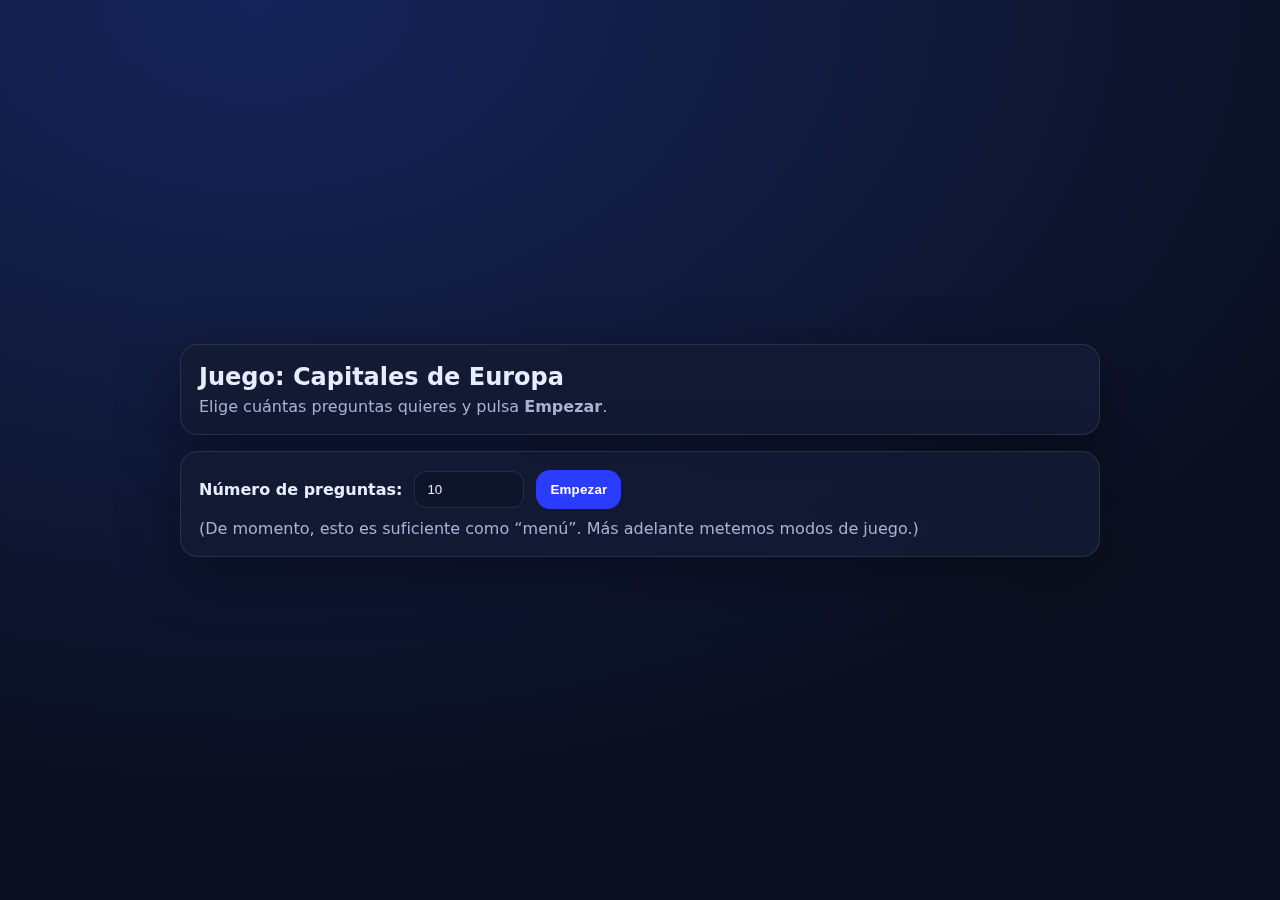
<file: docs/index.html>
<!doctype html>
<html lang="es">
<head>
  <meta charset="utf-8" />
  <meta name="viewport" content="width=device-width,initial-scale=1" />
  <title>Juego Capitales de Europa</title>
  <style>
    :root {
      --bg: #0b1020;
      --card: #121a33;
      --text: #e8ecff;
      --muted: #aab2d5;
      --ok: #1fda7a;
      --bad: #ff4d4d;
      --btn: #2a3cff;
      --btn2: #232b4d;
      --border: rgba(255,255,255,.10);
    }
    * { box-sizing: border-box; }
    body {
      margin: 0;
      font-family: system-ui, -apple-system, Segoe UI, Roboto, Ubuntu, Cantarell, "Helvetica Neue", Arial;
      background: radial-gradient(1200px 800px at 20% 0%, #16245a, var(--bg));
      color: var(--text);
      min-height: 100vh;
      display: grid;
      place-items: center;
      padding: 24px;
    }
    .app {
      width: min(920px, 100%);
      display: grid;
      gap: 16px;
    }
    .card {
      background: rgba(18, 26, 51, .92);
      border: 1px solid var(--border);
      border-radius: 18px;
      padding: 18px;
      box-shadow: 0 18px 60px rgba(0,0,0,.35);
      backdrop-filter: blur(8px);
    }
    h1 { margin: 0 0 6px; font-size: 24px; }
    .muted { color: var(--muted); }
    .row { display:flex; gap:12px; align-items:center; flex-wrap: wrap; }
    label { font-weight: 600; }
    input[type="number"]{
      width: 110px;
      padding: 10px 12px;
      border-radius: 12px;
      border: 1px solid var(--border);
      background: rgba(0,0,0,.15);
      color: var(--text);
      outline: none;
    }
    button {
      border: 0;
      border-radius: 14px;
      padding: 12px 14px;
      color: white;
      cursor: pointer;
      font-weight: 700;
      letter-spacing: .2px;
    }
    .primary { background: var(--btn); }
    .secondary { background: var(--btn2); border: 1px solid var(--border); }
    button:disabled { opacity: .55; cursor: not-allowed; }
    .gameTop {
      display:flex;
      justify-content: space-between;
      gap: 12px;
      align-items: center;
      flex-wrap: wrap;
    }
    .pill {
      padding: 6px 10px;
      border-radius: 999px;
      border: 1px solid var(--border);
      color: var(--muted);
      background: rgba(0,0,0,.12);
      font-weight: 650;
      font-size: 13px;
    }
    .question {
      margin-top: 12px;
      font-size: 20px;
      font-weight: 800;
    }
    .grid {
      margin-top: 14px;
      display: grid;
      grid-template-columns: repeat(2, minmax(0, 1fr));
      gap: 12px;
    }
    @media (max-width: 640px){
      .grid{ grid-template-columns: 1fr; }
    }
    .option {
      text-align: left;
      width: 100%;
      background: rgba(0,0,0,.12);
      border: 1px solid var(--border);
      padding: 14px 14px;
      border-radius: 16px;
      transition: transform .05s ease, border-color .15s ease;
    }
    .option:hover { transform: translateY(-1px); border-color: rgba(255,255,255,.22); }
    .option.ok { border-color: rgba(31,218,122,.85); background: rgba(31,218,122,.15); }
    .option.bad { border-color: rgba(255,77,77,.90); background: rgba(255,77,77,.14); }
    .feedback { margin-top: 12px; font-weight: 700; min-height: 22px; }
    .feedback.ok { color: var(--ok); }
    .feedback.bad { color: var(--bad); }

    table {
      width: 100%;
      border-collapse: collapse;
      overflow: hidden;
      border-radius: 14px;
      border: 1px solid var(--border);
    }
    th, td {
      padding: 10px 12px;
      border-bottom: 1px solid var(--border);
      text-align: left;
      vertical-align: top;
    }
    th { color: var(--muted); font-size: 13px; }
    tr:last-child td { border-bottom: 0; }
    .tag-ok { color: var(--ok); font-weight: 800; }
    .tag-bad { color: var(--bad); font-weight: 800; }

    .hidden { display: none; }
  </style>
</head>
<body>
  <div class="app">
    <div class="card">
      <h1>Juego: Capitales de Europa</h1>
      <div class="muted">Elige cuántas preguntas quieres y pulsa <b>Empezar</b>.</div>
    </div>

    <!-- Pantalla de inicio -->
    <div id="screenStart" class="card">
      <div class="row">
        <label for="numQuestions">Número de preguntas:</label>
        <input id="numQuestions" type="number" min="5" max="50" value="10" />
        <button id="btnStart" class="primary">Empezar</button>
      </div>
      <div class="muted" style="margin-top:10px;">
        (De momento, esto es suficiente como “menú”. Más adelante metemos modos de juego.)
      </div>
    </div>

    <!-- Pantalla de juego -->
    <div id="screenGame" class="card hidden">
      <div class="gameTop">
        <div class="row">
          <span id="pillProgress" class="pill">Pregunta 1/10</span>
          <span id="pillScore" class="pill">Aciertos: 0</span>
        </div>
        <button id="btnQuit" class="secondary">Salir</button>
      </div>

      <div id="questionText" class="question"></div>

      <div id="optionsGrid" class="grid"></div>

      <div id="feedback" class="feedback"></div>
    </div>

    <!-- Pantalla final -->
    <div id="screenEnd" class="card hidden">
      <div class="gameTop">
        <div>
          <div style="font-size:20px;font-weight:900;">Resultados</div>
          <div id="finalSummary" class="muted"></div>
        </div>
        <div class="row">
          <button id="btnPlayAgain" class="primary">Jugar otra vez</button>
          <button id="btnBackHome" class="secondary">Volver al inicio</button>
        </div>
      </div>

      <div style="margin-top:14px;">
        <table>
          <thead>
            <tr>
              <th>#</th>
              <th>País</th>
              <th>Tu respuesta</th>
              <th>Correcta</th>
              <th>Estado</th>
            </tr>
          </thead>
          <tbody id="resultsBody"></tbody>
        </table>
      </div>
    </div>
  </div>

<script>
/**
 * 1) PEGA AQUÍ TU LISTA REAL
 * Formato: { country: "España", capital: "Madrid" }
 */
const COUNTRIES = [
  { country: "España", capital: "Madrid" },
  { country: "Francia", capital: "París" },
  { country: "Italia", capital: "Roma" },
  { country: "Portugal", capital: "Lisboa" },
  { country: "Alemania", capital: "Berlín" },
  { country: "Países Bajos", capital: "Ámsterdam" },
  { country: "Bélgica", capital: "Bruselas" },
  { country: "Irlanda", capital: "Dublín" },
  { country: "Suecia", capital: "Estocolmo" },
  { country: "Noruega", capital: "Oslo" },
  { country: "Finlandia", capital: "Helsinki" },
  { country: "Austria", capital: "Viena" },
];

function shuffle(arr) {
  const a = arr.slice();
  for (let i = a.length - 1; i > 0; i--) {
    const j = Math.floor(Math.random() * (i + 1));
    [a[i], a[j]] = [a[j], a[i]];
  }
  return a;
}

function sample(arr, n) {
  return shuffle(arr).slice(0, n);
}

function clamp(n, min, max) {
  return Math.max(min, Math.min(max, n));
}

const el = (id) => document.getElementById(id);

const screenStart = el("screenStart");
const screenGame  = el("screenGame");
const screenEnd   = el("screenEnd");

const numQuestionsInput = el("numQuestions");
const btnStart = el("btnStart");
const btnQuit = el("btnQuit");

const pillProgress = el("pillProgress");
const pillScore = el("pillScore");
const questionText = el("questionText");
const optionsGrid = el("optionsGrid");
const feedback = el("feedback");

const finalSummary = el("finalSummary");
const resultsBody = el("resultsBody");
const btnPlayAgain = el("btnPlayAgain");
const btnBackHome = el("btnBackHome");

let game = null;

function showScreen(which) {
  screenStart.classList.add("hidden");
  screenGame.classList.add("hidden");
  screenEnd.classList.add("hidden");
  which.classList.remove("hidden");
}

function buildRoundOptions(correctCapital, allCapitals) {
  // 3 distractores que NO sean la correcta
  const distractors = sample(allCapitals.filter(c => c !== correctCapital), 3);
  return shuffle([correctCapital, ...distractors]);
}

function startGame() {
  if (COUNTRIES.length < 4) {
    alert("Necesitas al menos 4 países/capitales en la lista.");
    return;
  }

  const requested = Number(numQuestionsInput.value || 10);
  const N = clamp(requested, 5, 50);
  numQuestionsInput.value = N;

  const rounds = sample(COUNTRIES, Math.min(N, COUNTRIES.length));
  const allCapitals = COUNTRIES.map(x => x.capital);

  game = {
    total: rounds.length,
    idx: 0,
    score: 0,
    rounds,
    allCapitals,
    history: [], // {country, correct, chosen, isCorrect}
    locked: false
  };

  showScreen(screenGame);
  renderCurrentRound();
}

function renderCurrentRound() {
  feedback.textContent = "";
  feedback.className = "feedback";

  optionsGrid.innerHTML = "";

  const { idx, total, rounds, score, allCapitals } = game;
  const current = rounds[idx];

  pillProgress.textContent = `Pregunta ${idx + 1}/${total}`;
  pillScore.textContent = `Aciertos: ${score}`;

  questionText.textContent = `¿Cuál es la capital de ${current.country}?`;

  const options = buildRoundOptions(current.capital, allCapitals);

  options.forEach(cap => {
    const btn = document.createElement("button");
    btn.className = "option";
    btn.type = "button";
    btn.textContent = cap;
    btn.addEventListener("click", () => pickAnswer(cap));
    optionsGrid.appendChild(btn);
  });

  game.locked = false;
}

function pickAnswer(chosen) {
  if (!game || game.locked) return;
  game.locked = true;

  const current = game.rounds[game.idx];
  const correct = current.capital;
  const isCorrect = chosen === correct;

  // pintar botones
  const buttons = Array.from(optionsGrid.querySelectorAll("button.option"));
  for (const b of buttons) {
    const cap = b.textContent;
    b.disabled = true;

    if (cap === correct) b.classList.add("ok");
    if (!isCorrect && cap === chosen) b.classList.add("bad");
  }

  if (isCorrect) {
    game.score += 1;
    feedback.textContent = "✅ ¡Correcto!";
    feedback.classList.add("ok");
  } else {
    feedback.textContent = `❌ Incorrecto. La correcta es: ${correct}`;
    feedback.classList.add("bad");
  }

  game.history.push({
    country: current.country,
    correct,
    chosen,
    isCorrect
  });

  // pasar a la siguiente pregunta tras un pequeño delay
  setTimeout(() => {
    game.idx += 1;
    if (game.idx >= game.total) endGame();
    else renderCurrentRound();
  }, 3000);
}

function endGame() {
  showScreen(screenEnd);

  const { score, total, history } = game;
  finalSummary.textContent = `Has acertado ${score} de ${total}.`;

  resultsBody.innerHTML = "";
  history.forEach((h, i) => {
    const tr = document.createElement("tr");

    const tdN = document.createElement("td");
    tdN.textContent = String(i + 1);

    const tdCountry = document.createElement("td");
    tdCountry.textContent = h.country;

    const tdChosen = document.createElement("td");
    tdChosen.textContent = h.chosen;

    const tdCorrect = document.createElement("td");
    tdCorrect.textContent = h.correct;

    const tdStatus = document.createElement("td");
    tdStatus.textContent = h.isCorrect ? "OK" : "FALLO";
    tdStatus.className = h.isCorrect ? "tag-ok" : "tag-bad";

    tr.append(tdN, tdCountry, tdChosen, tdCorrect, tdStatus);
    resultsBody.appendChild(tr);
  });
}

function quitToHome() {
  game = null;
  showScreen(screenStart);
}

btnStart.addEventListener("click", startGame);
btnQuit.addEventListener("click", quitToHome);

btnPlayAgain.addEventListener("click", () => {
  // mantiene el N seleccionado
  startGame();
});

btnBackHome.addEventListener("click", quitToHome);

// Mostrar inicio por defecto
showScreen(screenStart);
</script>
</body>
</html>
</file>
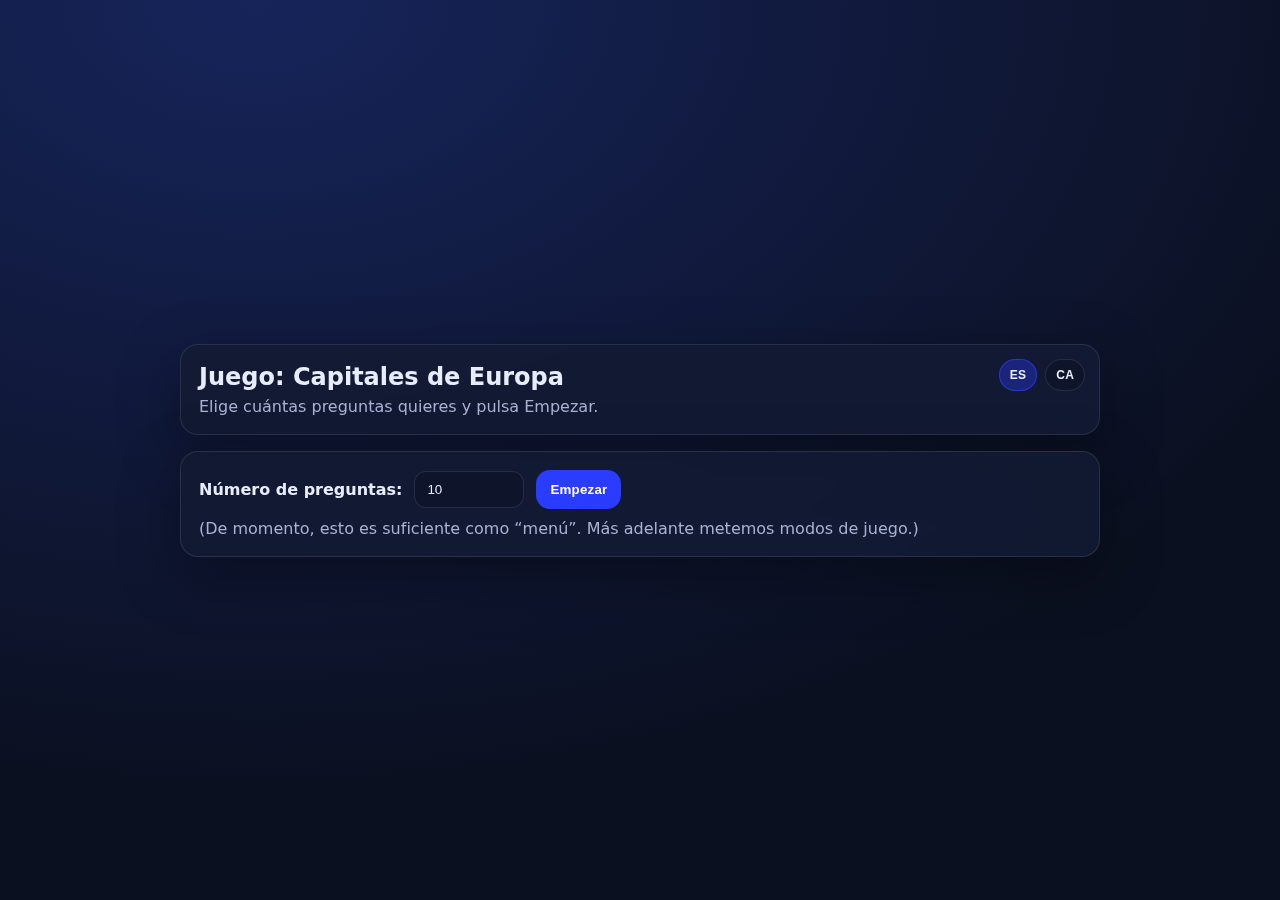
<file: docs/2.0/index.html>
<!doctype html>
<html lang="es">
<head>
  <meta charset="utf-8" />
  <meta name="viewport" content="width=device-width,initial-scale=1" />
  <title>Juego Capitales de Europa</title>
  <style>
    :root {
      --bg: #0b1020;
      --card: #121a33;
      --text: #e8ecff;
      --muted: #aab2d5;
      --ok: #1fda7a;
      --bad: #ff4d4d;
      --btn: #2a3cff;
      --btn2: #232b4d;
      --border: rgba(255,255,255,.10);
    }
    * { box-sizing: border-box; }
    body {
      margin: 0;
      font-family: system-ui, -apple-system, Segoe UI, Roboto, Ubuntu, Cantarell, "Helvetica Neue", Arial;
      background: radial-gradient(1200px 800px at 20% 0%, #16245a, var(--bg));
      color: var(--text);
      min-height: 100vh;
      display: grid;
      place-items: center;
      padding: 24px;
    }
    .app { width: min(920px, 100%); display: grid; gap: 16px; }

    .card {
      position: relative;
      background: rgba(18, 26, 51, .92);
      border: 1px solid var(--border);
      border-radius: 18px;
      padding: 18px;
      box-shadow: 0 18px 60px rgba(0,0,0,.35);
      backdrop-filter: blur(8px);
    }

    h1 { margin: 0 0 6px; font-size: 24px; }
    .muted { color: var(--muted); }
    .row { display:flex; gap:12px; align-items:center; flex-wrap: wrap; }
    label { font-weight: 600; }
    input[type="number"]{
      width: 110px;
      padding: 10px 12px;
      border-radius: 12px;
      border: 1px solid var(--border);
      background: rgba(0,0,0,.15);
      color: var(--text);
      outline: none;
    }

    button {
      border: 0;
      border-radius: 14px;
      padding: 12px 14px;
      color: white;
      cursor: pointer;
      font-weight: 700;
      letter-spacing: .2px;
    }
    .primary { background: var(--btn); }
    .secondary { background: var(--btn2); border: 1px solid var(--border); }
    button:disabled { opacity: .55; cursor: not-allowed; }

    .langSwitch {
      position: absolute;
      top: 14px;
      right: 14px;
      display: flex;
      gap: 8px;
    }
    .langBtn {
      padding: 8px 10px;
      border-radius: 999px;
      background: rgba(0,0,0,.15);
      border: 1px solid var(--border);
      color: var(--text);
      font-weight: 800;
      font-size: 12px;
    }
    .langBtn.active {
      background: rgba(42,60,255,.35);
      border-color: rgba(42,60,255,.75);
    }

    .gameTop {
      display:flex;
      justify-content: space-between;
      gap: 12px;
      align-items: center;
      flex-wrap: wrap;
    }
    .pill {
      padding: 6px 10px;
      border-radius: 999px;
      border: 1px solid var(--border);
      color: var(--muted);
      background: rgba(0,0,0,.12);
      font-weight: 650;
      font-size: 13px;
    }
    .question { margin-top: 12px; font-size: 20px; font-weight: 800; }

    .grid {
      margin-top: 14px;
      display: grid;
      grid-template-columns: repeat(2, minmax(0, 1fr));
      gap: 12px;
    }
    @media (max-width: 640px){
      .grid{ grid-template-columns: 1fr; }
    }

    .option {
      text-align: left;
      width: 100%;
      background: rgba(0,0,0,.12);
      border: 1px solid var(--border);
      padding: 14px 14px;
      border-radius: 16px;
      transition: transform .05s ease, border-color .15s ease;
    }
    .option:hover { transform: translateY(-1px); border-color: rgba(255,255,255,.22); }
    .option.ok { border-color: rgba(31,218,122,.85); background: rgba(31,218,122,.15); }
    .option.bad { border-color: rgba(255,77,77,.90); background: rgba(255,77,77,.14); }

    .feedback { margin-top: 12px; font-weight: 700; min-height: 22px; }
    .feedback.ok { color: var(--ok); }
    .feedback.bad { color: var(--bad); }

    table {
      width: 100%;
      border-collapse: collapse;
      overflow: hidden;
      border-radius: 14px;
      border: 1px solid var(--border);
    }
    th, td {
      padding: 10px 12px;
      border-bottom: 1px solid var(--border);
      text-align: left;
      vertical-align: top;
    }
    th { color: var(--muted); font-size: 13px; }
    tr:last-child td { border-bottom: 0; }
    .tag-ok { color: var(--ok); font-weight: 800; }
    .tag-bad { color: var(--bad); font-weight: 800; }

    .hidden { display: none; }
  </style>
</head>
<body>
  <div class="app">
    <div class="card">
      <div class="langSwitch">
        <button id="langEs" class="langBtn" type="button">ES</button>
        <button id="langCa" class="langBtn" type="button">CA</button>
      </div>

      <h1 id="title"></h1>
      <div id="subtitle" class="muted"></div>
    </div>

    <!-- Pantalla de inicio -->
    <div id="screenStart" class="card">
      <div class="row">
        <label id="labelNumQuestions" for="numQuestions"></label>
        <input id="numQuestions" type="number" min="5" max="50" value="10" />
        <button id="btnStart" class="primary"></button>
      </div>
      <div id="startHint" class="muted" style="margin-top:10px;"></div>
    </div>

    <!-- Pantalla de juego -->
    <div id="screenGame" class="card hidden">
      <div class="gameTop">
        <div class="row">
          <span id="pillProgress" class="pill"></span>
          <span id="pillScore" class="pill"></span>
        </div>
        <button id="btnQuit" class="secondary" type="button"></button>
      </div>

      <div id="questionText" class="question"></div>
      <div id="optionsGrid" class="grid"></div>
      <div id="feedback" class="feedback"></div>
    </div>

    <!-- Pantalla final -->
    <div id="screenEnd" class="card hidden">
      <div class="gameTop">
        <div>
          <div id="resultsTitle" style="font-size:20px;font-weight:900;"></div>
          <div id="finalSummary" class="muted"></div>
        </div>
        <div class="row">
          <button id="btnPlayAgain" class="primary" type="button"></button>
          <button id="btnBackHome" class="secondary" type="button"></button>
        </div>
      </div>

      <div style="margin-top:14px;">
        <table>
          <thead>
            <tr>
              <th id="thNum"></th>
              <th id="thCountry"></th>
              <th id="thYourAnswer"></th>
              <th id="thCorrect"></th>
              <th id="thStatus"></th>
            </tr>
          </thead>
          <tbody id="resultsBody"></tbody>
        </table>
      </div>
    </div>
  </div>

  <!-- Datos + idiomas + app -->  
  <script src="js/i18n/es.js"></script>
  <script src="js/i18n/ca.js"></script>
  <script src="js/app.js"></script>
</body>
</html>
</file>
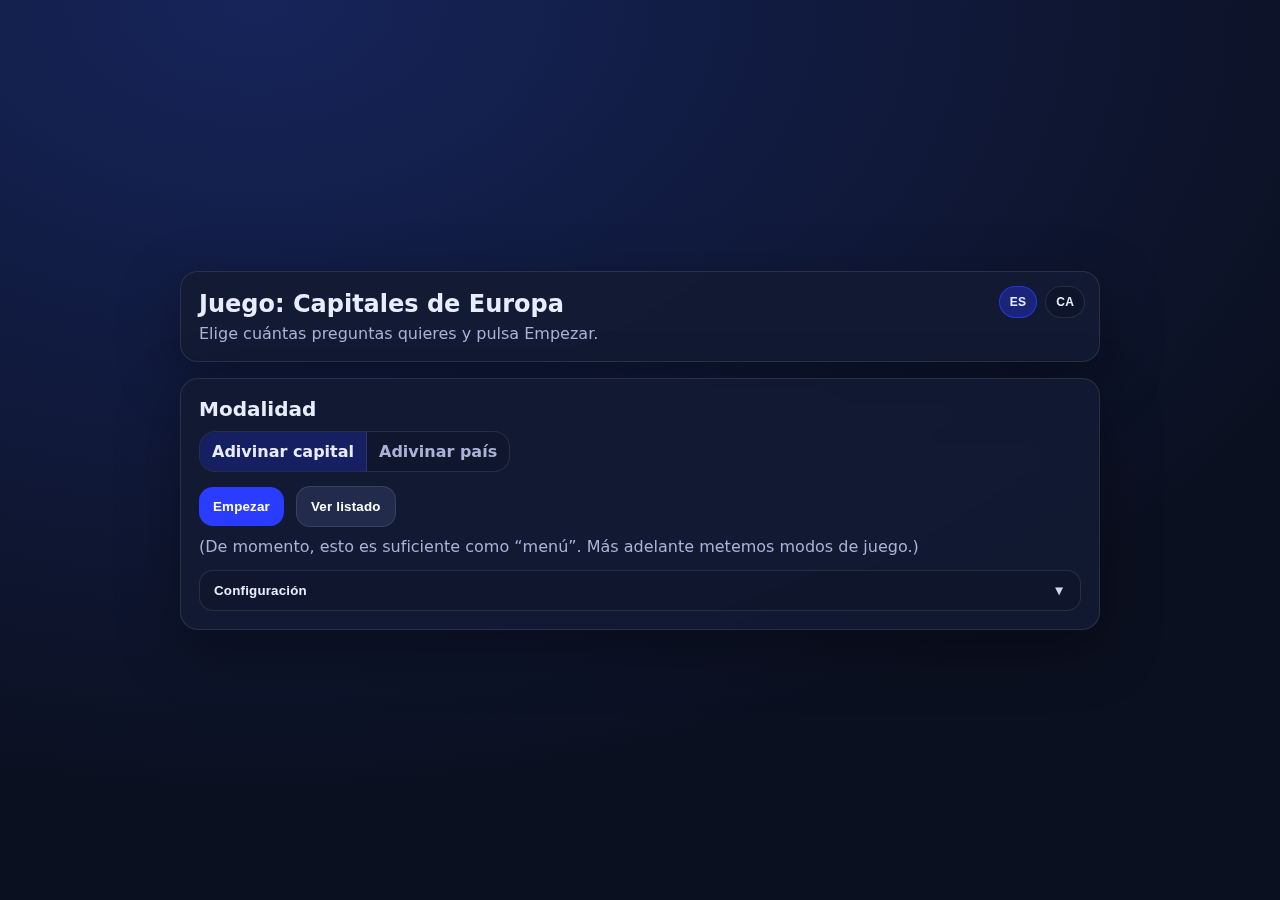
<file: docs/3.0/index.html>
<!doctype html>
<html lang="es">
<head>
  <meta charset="utf-8" />
  <meta name="viewport" content="width=device-width,initial-scale=1" />
  <title>Juego Capitales de Europa</title>
  <link rel="stylesheet" href="css/styles.css" />
</head>
<body>
  <div class="app">
    <div class="card">
      <div class="langSwitch">
        <button id="langEs" class="langBtn" type="button">ES</button>
        <button id="langCa" class="langBtn" type="button">CA</button>
      </div>

      <h1 id="title"></h1>
      <div id="subtitle" class="muted"></div>
    </div>

    <!-- Pantalla de inicio -->
    <div id="screenStart" class="card">
      <div class="sectionTitle" id="modeTitle"></div>

      <div class="segmented" role="radiogroup" aria-label="Modo de juego">
        <input type="radio" name="gameMode" id="modeCountryToCapital" value="COUNTRY_TO_CAPITAL" checked>
        <label for="modeCountryToCapital" id="modeCountryToCapitalLabel"></label>

        <input type="radio" name="gameMode" id="modeCapitalToCountry" value="CAPITAL_TO_COUNTRY">
        <label for="modeCapitalToCountry" id="modeCapitalToCountryLabel"></label>
      </div>

      <div class="row" style="margin-top:14px;">
        <button id="btnStart" class="primary" type="button"></button>
        <button id="btnViewList" class="secondary" type="button"></button>
      </div>

      <div id="startHint" class="muted" style="margin-top:10px;"></div>

      <!-- Configuración desplegable -->
      <button id="btnToggleConfig" class="configToggle" type="button" aria-expanded="false">
        <span id="configToggleText"></span>
        <span id="configToggleArrow" class="arrow">▼</span>
      </button>

      <div id="configPanel" class="configPanel hidden" aria-hidden="true">
        <div class="configGrid">
          <div class="configItem">
            <label id="labelNumQuestions" for="numQuestions"></label>
            <input id="numQuestions" type="number" min="5" max="50" value="10" />
            <div id="numQuestionsHelp" class="muted smallNote"></div>
          </div>

          <div class="configItem">
            <label id="labelTimeLimit" for="timeLimit"></label>
            <select id="timeLimit">
              <option value="0">0</option>
              <option value="5" selected>5</option>
              <option value="10">10</option>
              <option value="15">15</option>
            </select>
            <div id="timeLimitHelp" class="muted smallNote"></div>
          </div>
        </div>
      </div>
    </div>

    <!-- Pantalla listado países/capitales -->
    <div id="screenList" class="card hidden">
      <div class="gameTop">
        <div>
          <div id="listTitle" class="sectionTitle"></div>
          <div id="listSubtitle" class="muted"></div>
        </div>
        <button id="btnBackFromList" class="secondary" type="button"></button>
      </div>

      <div style="margin-top:14px;">
        <table>
          <thead>
            <tr>
              <th id="thListNum"></th>
              <th id="thListCountry"></th>
              <th id="thListCapital"></th>
            </tr>
          </thead>
          <tbody id="listBody"></tbody>
        </table>
      </div>
    </div>

    <!-- Pantalla de juego -->
    <div id="screenGame" class="card hidden">
      <div class="gameTop">
        <div class="row">
          <span id="pillProgress" class="pill"></span>
          <span id="pillScore" class="pill"></span>

          <!-- Barra temporizador -->
          <div id="timerWrap" class="timerWrap" aria-label="Temporizador">
            <div class="timerBar" role="progressbar" aria-valuemin="0" aria-valuemax="100" aria-valuenow="100">
              <div id="timerFill" class="timerFill"></div>
            </div>
            <div id="timerText" class="timerText"></div>
          </div>
        </div>

        <button id="btnQuit" class="secondary" type="button"></button>
      </div>

      <div id="questionText" class="question"></div>

      <div id="optionsGrid" class="grid"></div>

      <div id="feedback" class="feedback"></div>
    </div>

    <!-- Pantalla final -->
    <div id="screenEnd" class="card hidden">
      <div class="gameTop">
        <div>
          <div id="resultsTitle" class="sectionTitle"></div>
          <div id="finalSummary" class="muted"></div>
        </div>
        <div class="row">
          <button id="btnPlayAgain" class="primary" type="button"></button>
          <button id="btnBackHome" class="secondary" type="button"></button>
        </div>
      </div>

      <div style="margin-top:14px;">
        <table>
          <thead>
            <tr>
              <th id="thNum"></th>
              <th id="thCountry"></th>
              <th id="thCapital"></th>
              <th id="thStatus"></th>
            </tr>
          </thead>
          <tbody id="resultsBody"></tbody>
        </table>
      </div>
    </div>
  </div>

  <script src="js/i18n/es.js"></script>
  <script src="js/i18n/ca.js"></script>
  <script src="js/app.js"></script>
</body>
</html>
</file>
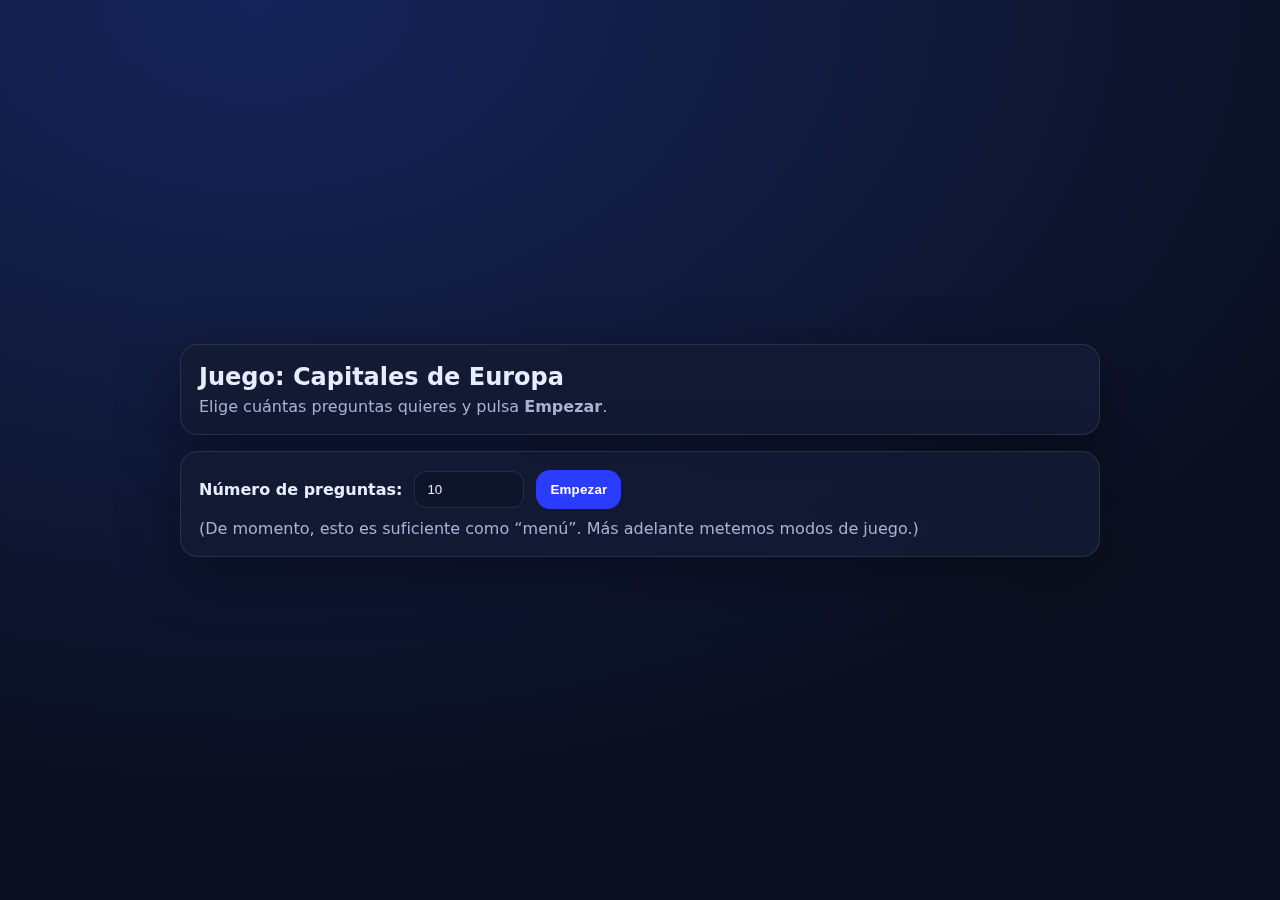
<file: test.html>
<!doctype html>
<html lang="es">
<head>
  <meta charset="utf-8" />
  <meta name="viewport" content="width=device-width,initial-scale=1" />
  <title>Juego Capitales de Europa</title>
  <style>
    :root {
      --bg: #0b1020;
      --card: #121a33;
      --text: #e8ecff;
      --muted: #aab2d5;
      --ok: #1fda7a;
      --bad: #ff4d4d;
      --btn: #2a3cff;
      --btn2: #232b4d;
      --border: rgba(255,255,255,.10);
    }
    * { box-sizing: border-box; }
    body {
      margin: 0;
      font-family: system-ui, -apple-system, Segoe UI, Roboto, Ubuntu, Cantarell, "Helvetica Neue", Arial;
      background: radial-gradient(1200px 800px at 20% 0%, #16245a, var(--bg));
      color: var(--text);
      min-height: 100vh;
      display: grid;
      place-items: center;
      padding: 24px;
    }
    .app {
      width: min(920px, 100%);
      display: grid;
      gap: 16px;
    }
    .card {
      background: rgba(18, 26, 51, .92);
      border: 1px solid var(--border);
      border-radius: 18px;
      padding: 18px;
      box-shadow: 0 18px 60px rgba(0,0,0,.35);
      backdrop-filter: blur(8px);
    }
    h1 { margin: 0 0 6px; font-size: 24px; }
    .muted { color: var(--muted); }
    .row { display:flex; gap:12px; align-items:center; flex-wrap: wrap; }
    label { font-weight: 600; }
    input[type="number"]{
      width: 110px;
      padding: 10px 12px;
      border-radius: 12px;
      border: 1px solid var(--border);
      background: rgba(0,0,0,.15);
      color: var(--text);
      outline: none;
    }
    button {
      border: 0;
      border-radius: 14px;
      padding: 12px 14px;
      color: white;
      cursor: pointer;
      font-weight: 700;
      letter-spacing: .2px;
    }
    .primary { background: var(--btn); }
    .secondary { background: var(--btn2); border: 1px solid var(--border); }
    button:disabled { opacity: .55; cursor: not-allowed; }
    .gameTop {
      display:flex;
      justify-content: space-between;
      gap: 12px;
      align-items: center;
      flex-wrap: wrap;
    }
    .pill {
      padding: 6px 10px;
      border-radius: 999px;
      border: 1px solid var(--border);
      color: var(--muted);
      background: rgba(0,0,0,.12);
      font-weight: 650;
      font-size: 13px;
    }
    .question {
      margin-top: 12px;
      font-size: 20px;
      font-weight: 800;
    }
    .grid {
      margin-top: 14px;
      display: grid;
      grid-template-columns: repeat(2, minmax(0, 1fr));
      gap: 12px;
    }
    @media (max-width: 640px){
      .grid{ grid-template-columns: 1fr; }
    }
    .option {
      text-align: left;
      width: 100%;
      background: rgba(0,0,0,.12);
      border: 1px solid var(--border);
      padding: 14px 14px;
      border-radius: 16px;
      transition: transform .05s ease, border-color .15s ease;
    }
    .option:hover { transform: translateY(-1px); border-color: rgba(255,255,255,.22); }
    .option.ok { border-color: rgba(31,218,122,.85); background: rgba(31,218,122,.15); }
    .option.bad { border-color: rgba(255,77,77,.90); background: rgba(255,77,77,.14); }
    .feedback { margin-top: 12px; font-weight: 700; min-height: 22px; }
    .feedback.ok { color: var(--ok); }
    .feedback.bad { color: var(--bad); }

    table {
      width: 100%;
      border-collapse: collapse;
      overflow: hidden;
      border-radius: 14px;
      border: 1px solid var(--border);
    }
    th, td {
      padding: 10px 12px;
      border-bottom: 1px solid var(--border);
      text-align: left;
      vertical-align: top;
    }
    th { color: var(--muted); font-size: 13px; }
    tr:last-child td { border-bottom: 0; }
    .tag-ok { color: var(--ok); font-weight: 800; }
    .tag-bad { color: var(--bad); font-weight: 800; }

    .hidden { display: none; }
  </style>
</head>
<body>
  <div class="app">
    <div class="card">
      <h1>Juego: Capitales de Europa</h1>
      <div class="muted">Elige cuántas preguntas quieres y pulsa <b>Empezar</b>.</div>
    </div>

    <!-- Pantalla de inicio -->
    <div id="screenStart" class="card">
      <div class="row">
        <label for="numQuestions">Número de preguntas:</label>
        <input id="numQuestions" type="number" min="5" max="50" value="10" />
        <button id="btnStart" class="primary">Empezar</button>
      </div>
      <div class="muted" style="margin-top:10px;">
        (De momento, esto es suficiente como “menú”. Más adelante metemos modos de juego.)
      </div>
    </div>

    <!-- Pantalla de juego -->
    <div id="screenGame" class="card hidden">
      <div class="gameTop">
        <div class="row">
          <span id="pillProgress" class="pill">Pregunta 1/10</span>
          <span id="pillScore" class="pill">Aciertos: 0</span>
        </div>
        <button id="btnQuit" class="secondary">Salir</button>
      </div>

      <div id="questionText" class="question"></div>

      <div id="optionsGrid" class="grid"></div>

      <div id="feedback" class="feedback"></div>
    </div>

    <!-- Pantalla final -->
    <div id="screenEnd" class="card hidden">
      <div class="gameTop">
        <div>
          <div style="font-size:20px;font-weight:900;">Resultados</div>
          <div id="finalSummary" class="muted"></div>
        </div>
        <div class="row">
          <button id="btnPlayAgain" class="primary">Jugar otra vez</button>
          <button id="btnBackHome" class="secondary">Volver al inicio</button>
        </div>
      </div>

      <div style="margin-top:14px;">
        <table>
          <thead>
            <tr>
              <th>#</th>
              <th>País</th>
              <th>Tu respuesta</th>
              <th>Correcta</th>
              <th>Estado</th>
            </tr>
          </thead>
          <tbody id="resultsBody"></tbody>
        </table>
      </div>
    </div>
  </div>

<script>
/**
 * 1) PEGA AQUÍ TU LISTA REAL
 * Formato: { country: "España", capital: "Madrid" }
 */
const COUNTRIES = [
  { country: "España", capital: "Madrid" },
  { country: "Francia", capital: "París" },
  { country: "Italia", capital: "Roma" },
  { country: "Portugal", capital: "Lisboa" },
  { country: "Alemania", capital: "Berlín" },
  { country: "Países Bajos", capital: "Ámsterdam" },
  { country: "Bélgica", capital: "Bruselas" },
  { country: "Irlanda", capital: "Dublín" },
  { country: "Suecia", capital: "Estocolmo" },
  { country: "Noruega", capital: "Oslo" },
  { country: "Finlandia", capital: "Helsinki" },
  { country: "Austria", capital: "Viena" },
];

function shuffle(arr) {
  const a = arr.slice();
  for (let i = a.length - 1; i > 0; i--) {
    const j = Math.floor(Math.random() * (i + 1));
    [a[i], a[j]] = [a[j], a[i]];
  }
  return a;
}

function sample(arr, n) {
  return shuffle(arr).slice(0, n);
}

function clamp(n, min, max) {
  return Math.max(min, Math.min(max, n));
}

const el = (id) => document.getElementById(id);

const screenStart = el("screenStart");
const screenGame  = el("screenGame");
const screenEnd   = el("screenEnd");

const numQuestionsInput = el("numQuestions");
const btnStart = el("btnStart");
const btnQuit = el("btnQuit");

const pillProgress = el("pillProgress");
const pillScore = el("pillScore");
const questionText = el("questionText");
const optionsGrid = el("optionsGrid");
const feedback = el("feedback");

const finalSummary = el("finalSummary");
const resultsBody = el("resultsBody");
const btnPlayAgain = el("btnPlayAgain");
const btnBackHome = el("btnBackHome");

let game = null;

function showScreen(which) {
  screenStart.classList.add("hidden");
  screenGame.classList.add("hidden");
  screenEnd.classList.add("hidden");
  which.classList.remove("hidden");
}

function buildRoundOptions(correctCapital, allCapitals) {
  // 3 distractores que NO sean la correcta
  const distractors = sample(allCapitals.filter(c => c !== correctCapital), 3);
  return shuffle([correctCapital, ...distractors]);
}

function startGame() {
  if (COUNTRIES.length < 4) {
    alert("Necesitas al menos 4 países/capitales en la lista.");
    return;
  }

  const requested = Number(numQuestionsInput.value || 10);
  const N = clamp(requested, 5, 50);
  numQuestionsInput.value = N;

  const rounds = sample(COUNTRIES, Math.min(N, COUNTRIES.length));
  const allCapitals = COUNTRIES.map(x => x.capital);

  game = {
    total: rounds.length,
    idx: 0,
    score: 0,
    rounds,
    allCapitals,
    history: [], // {country, correct, chosen, isCorrect}
    locked: false
  };

  showScreen(screenGame);
  renderCurrentRound();
}

function renderCurrentRound() {
  feedback.textContent = "";
  feedback.className = "feedback";

  optionsGrid.innerHTML = "";

  const { idx, total, rounds, score, allCapitals } = game;
  const current = rounds[idx];

  pillProgress.textContent = `Pregunta ${idx + 1}/${total}`;
  pillScore.textContent = `Aciertos: ${score}`;

  questionText.textContent = `¿Cuál es la capital de ${current.country}?`;

  const options = buildRoundOptions(current.capital, allCapitals);

  options.forEach(cap => {
    const btn = document.createElement("button");
    btn.className = "option";
    btn.type = "button";
    btn.textContent = cap;
    btn.addEventListener("click", () => pickAnswer(cap));
    optionsGrid.appendChild(btn);
  });

  game.locked = false;
}

function pickAnswer(chosen) {
  if (!game || game.locked) return;
  game.locked = true;

  const current = game.rounds[game.idx];
  const correct = current.capital;
  const isCorrect = chosen === correct;

  // pintar botones
  const buttons = Array.from(optionsGrid.querySelectorAll("button.option"));
  for (const b of buttons) {
    const cap = b.textContent;
    b.disabled = true;

    if (cap === correct) b.classList.add("ok");
    if (!isCorrect && cap === chosen) b.classList.add("bad");
  }

  if (isCorrect) {
    game.score += 1;
    feedback.textContent = "✅ ¡Correcto!";
    feedback.classList.add("ok");
  } else {
    feedback.textContent = `❌ Incorrecto. La correcta es: ${correct}`;
    feedback.classList.add("bad");
  }

  game.history.push({
    country: current.country,
    correct,
    chosen,
    isCorrect
  });

  // pasar a la siguiente pregunta tras un pequeño delay
  setTimeout(() => {
    game.idx += 1;
    if (game.idx >= game.total) endGame();
    else renderCurrentRound();
  }, 3000;
}

function endGame() {
  showScreen(screenEnd);

  const { score, total, history } = game;
  finalSummary.textContent = `Has acertado ${score} de ${total}.`;

  resultsBody.innerHTML = "";
  history.forEach((h, i) => {
    const tr = document.createElement("tr");

    const tdN = document.createElement("td");
    tdN.textContent = String(i + 1);

    const tdCountry = document.createElement("td");
    tdCountry.textContent = h.country;

    const tdChosen = document.createElement("td");
    tdChosen.textContent = h.chosen;

    const tdCorrect = document.createElement("td");
    tdCorrect.textContent = h.correct;

    const tdStatus = document.createElement("td");
    tdStatus.textContent = h.isCorrect ? "OK" : "FALLO";
    tdStatus.className = h.isCorrect ? "tag-ok" : "tag-bad";

    tr.append(tdN, tdCountry, tdChosen, tdCorrect, tdStatus);
    resultsBody.appendChild(tr);
  });
}

function quitToHome() {
  game = null;
  showScreen(screenStart);
}

btnStart.addEventListener("click", startGame);
btnQuit.addEventListener("click", quitToHome);

btnPlayAgain.addEventListener("click", () => {
  // mantiene el N seleccionado
  startGame();
});

btnBackHome.addEventListener("click", quitToHome);

// Mostrar inicio por defecto
showScreen(screenStart);
</script>
</body>
</html>
</file>
<file: docs/3.0/css/styles.css>
:root { color-scheme: dark; }

:root {
  --bg: #0b1020;
  --card: #121a33;
  --text: #e8ecff;
  --muted: #aab2d5;
  --ok: #1fda7a;
  --bad: #ff4d4d;
  --btn: #2a3cff;
  --btn2: #232b4d;
  --border: rgba(255,255,255,.10);
}

* { box-sizing: border-box; }

body {
  margin: 0;
  font-family: system-ui, -apple-system, Segoe UI, Roboto, Ubuntu, Cantarell, "Helvetica Neue", Arial;
  background: radial-gradient(1200px 800px at 20% 0%, #16245a, var(--bg));
  color: var(--text);
  min-height: 100vh;
  display: grid;
  place-items: center;
  padding: 24px;
}

.app {
  width: min(920px, 100%);
  display: grid;
  gap: 16px;
}

.card {
  position: relative;
  background: rgba(18, 26, 51, .92);
  border: 1px solid var(--border);
  border-radius: 18px;
  padding: 18px;
  box-shadow: 0 18px 60px rgba(0,0,0,.35);
  backdrop-filter: blur(8px);
}

h1 { margin: 0 0 6px; font-size: 24px; }
.muted { color: var(--muted); }

.sectionTitle {
  font-size: 20px;
  font-weight: 900;
}

.row { display:flex; gap:12px; align-items:center; flex-wrap: wrap; }
label { font-weight: 600; }

input[type="number"]{
  width: 110px;
  padding: 10px 12px;
  border-radius: 12px;
  border: 1px solid var(--border);
  background: rgba(0,0,0,.15);
  color: var(--text);
  outline: none;
}

button {
  border: 0;
  border-radius: 14px;
  padding: 12px 14px;
  color: white;
  cursor: pointer;
  font-weight: 700;
  letter-spacing: .2px;
}

.primary { background: var(--btn); }
.secondary { background: var(--btn2); border: 1px solid var(--border); }
button:disabled { opacity: .55; cursor: not-allowed; }

/* language */
.langSwitch {
  position: absolute;
  top: 14px;
  right: 14px;
  display: flex;
  gap: 8px;
}
.langBtn {
  padding: 8px 10px;
  border-radius: 999px;
  background: rgba(0,0,0,.15);
  border: 1px solid var(--border);
  color: var(--text);
  font-weight: 800;
  font-size: 12px;
}
.langBtn.active {
  background: rgba(42,60,255,.35);
  border-color: rgba(42,60,255,.75);
}

/* game */
.gameTop {
  display:flex;
  justify-content: space-between;
  gap: 12px;
  align-items: center;
  flex-wrap: wrap;
}

.pill {
  padding: 6px 10px;
  border-radius: 999px;
  border: 1px solid var(--border);
  color: var(--muted);
  background: rgba(0,0,0,.12);
  font-weight: 650;
  font-size: 13px;
}

.question { margin-top: 12px; font-size: 20px; font-weight: 800; }

.grid {
  margin-top: 14px;
  display: grid;
  grid-template-columns: repeat(2, minmax(0, 1fr));
  gap: 12px;
}
@media (max-width: 640px){
  .grid{ grid-template-columns: 1fr; }
}

.option {
  text-align: left;
  width: 100%;
  background: rgba(0,0,0,.12);
  border: 1px solid var(--border);
  padding: 14px 14px;
  border-radius: 16px;
  transition: transform .05s ease, border-color .15s ease;
}
.option:hover { transform: translateY(-1px); border-color: rgba(255,255,255,.22); }
.option.ok { border-color: rgba(31,218,122,.85); background: rgba(31,218,122,.15); }
.option.bad { border-color: rgba(255,77,77,.90); background: rgba(255,77,77,.14); }

.feedback { margin-top: 12px; font-weight: 700; min-height: 22px; }
.feedback.ok { color: var(--ok); }
.feedback.bad { color: var(--bad); }

/* tables */
table {
  width: 100%;
  border-collapse: collapse;
  overflow: hidden;
  border-radius: 14px;
  border: 1px solid var(--border);
}
th, td {
  padding: 10px 12px;
  border-bottom: 1px solid var(--border);
  text-align: left;
  vertical-align: top;
}
th { color: var(--muted); font-size: 13px; }
tr:last-child td { border-bottom: 0; }

.tag-ok { color: var(--ok); font-weight: 900; }
.tag-bad { color: var(--bad); font-weight: 900; }

.small-muted {
  display: block;
  margin-top: 4px;
  color: var(--muted);
  font-size: 12px;
  font-weight: 650;
}

.timerWrap{
  display: flex;
  align-items: center;
  gap: 10px;
  padding: 6px 10px;
  border-radius: 999px;
  border: 1px solid var(--border);
  background: rgba(0,0,0,.12);
}

.timerBar{
  width: 160px;
  height: 10px;
  border-radius: 999px;
  overflow: hidden;
  border: 1px solid var(--border);
  background: rgba(255,255,255,.08);
}

.timerFill{
  height: 100%;
  width: 100%;
  border-radius: 999px;
  background: rgba(31,218,122,.85);
  transform-origin: left center;
}

.timerText{
  color: var(--muted);
  font-weight: 700;
  font-size: 13px;
  min-width: 64px;
  text-align: right;
}

@media (max-width: 640px){
  .timerBar{ width: 120px; }
}

/* --- Segmented control (mode selector) --- */
.segmented{
  display: inline-grid;
  grid-auto-flow: column;
  gap: 0;
  border-radius: 16px;
  border: 1px solid var(--border);
  overflow: hidden;
  background: rgba(0,0,0,.12);
  margin-top: 10px;
}

.segmented input{
  position: absolute;
  opacity: 0;
  pointer-events: none;
}

.segmented label{
  padding: 10px 12px;
  cursor: pointer;
  font-weight: 800;
  color: var(--muted);
  user-select: none;
  border-right: 1px solid var(--border);
}
.segmented label:last-of-type{
  border-right: 0;
}

.segmented input:checked + label{
  color: var(--text);
  background: rgba(42,60,255,.25);
}

/* --- Config dropdown --- */
.configToggle{
  margin-top: 14px;
  width: 100%;
  text-align: left;
  background: rgba(0,0,0,.10);
  border: 1px solid var(--border);
  color: var(--text);
  border-radius: 14px;
  padding: 12px 14px;
  display: flex;
  justify-content: space-between;
  align-items: center;
}

.configToggle .arrow{
  opacity: .9;
  font-weight: 900;
}

.configPanel{
  margin-top: 10px;
  border: 1px solid var(--border);
  border-radius: 14px;
  padding: 12px;
  background: rgba(0,0,0,.10);
}

.configGrid{
  display: grid;
  grid-template-columns: repeat(2, minmax(0,1fr));
  gap: 12px;
}

@media (max-width: 640px){
  .configGrid{ grid-template-columns: 1fr; }
}

.configItem label{
  display: block;
  margin-bottom: 6px;
}

select{
  width: 100%;
  padding: 10px 12px;
  border-radius: 12px;
  border: 1px solid var(--border);
  background: rgba(0,0,0,.15);
  color: var(--text);
  outline: none;
  color-scheme: dark; /* importante */
}

select:focus{
  border-color: rgba(42,60,255,.75);
}

/* En algunos navegadores ayuda a forzar los colores del menú */
select option{
  background: #121a33;
  color: #e8ecff;
}

.smallNote{
  margin-top: 6px;
  font-size: 12px;
  font-weight: 650;
  opacity: .95;
}

.hidden { display: none !important; }
</file>
